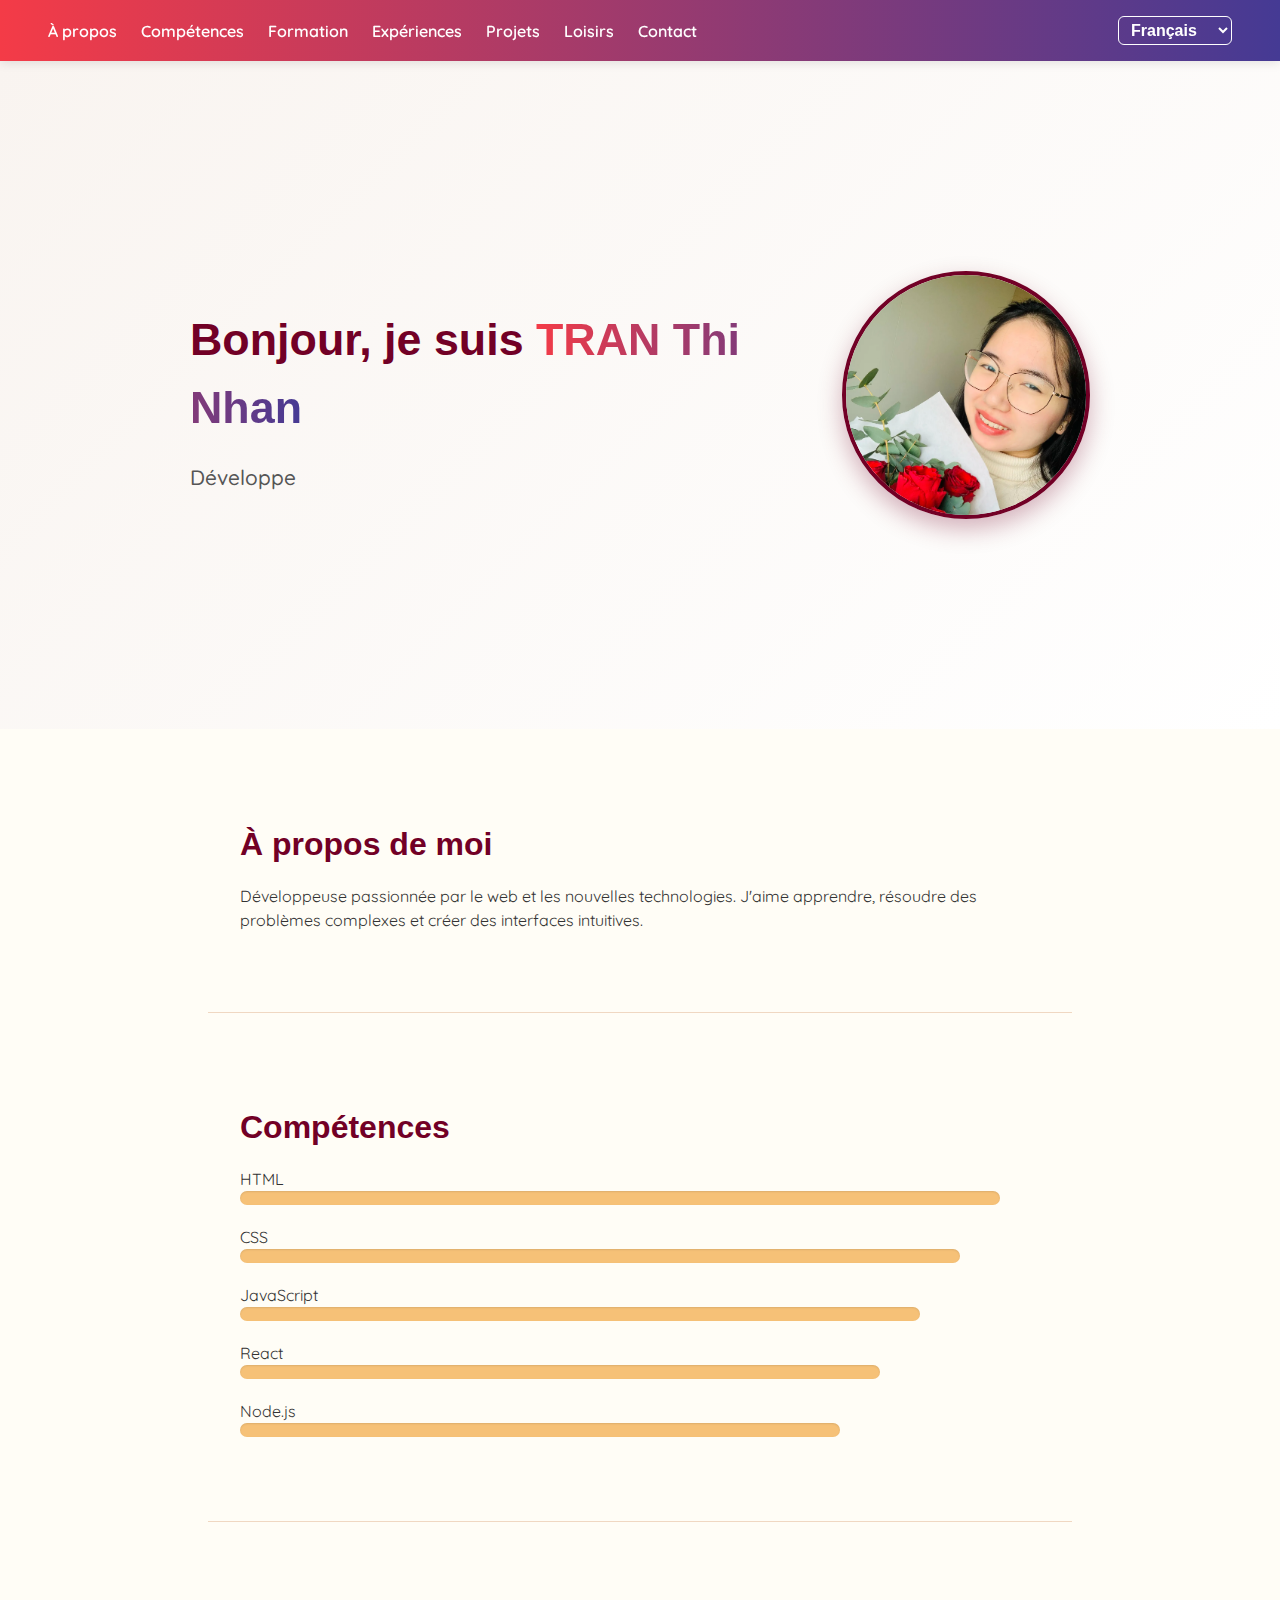
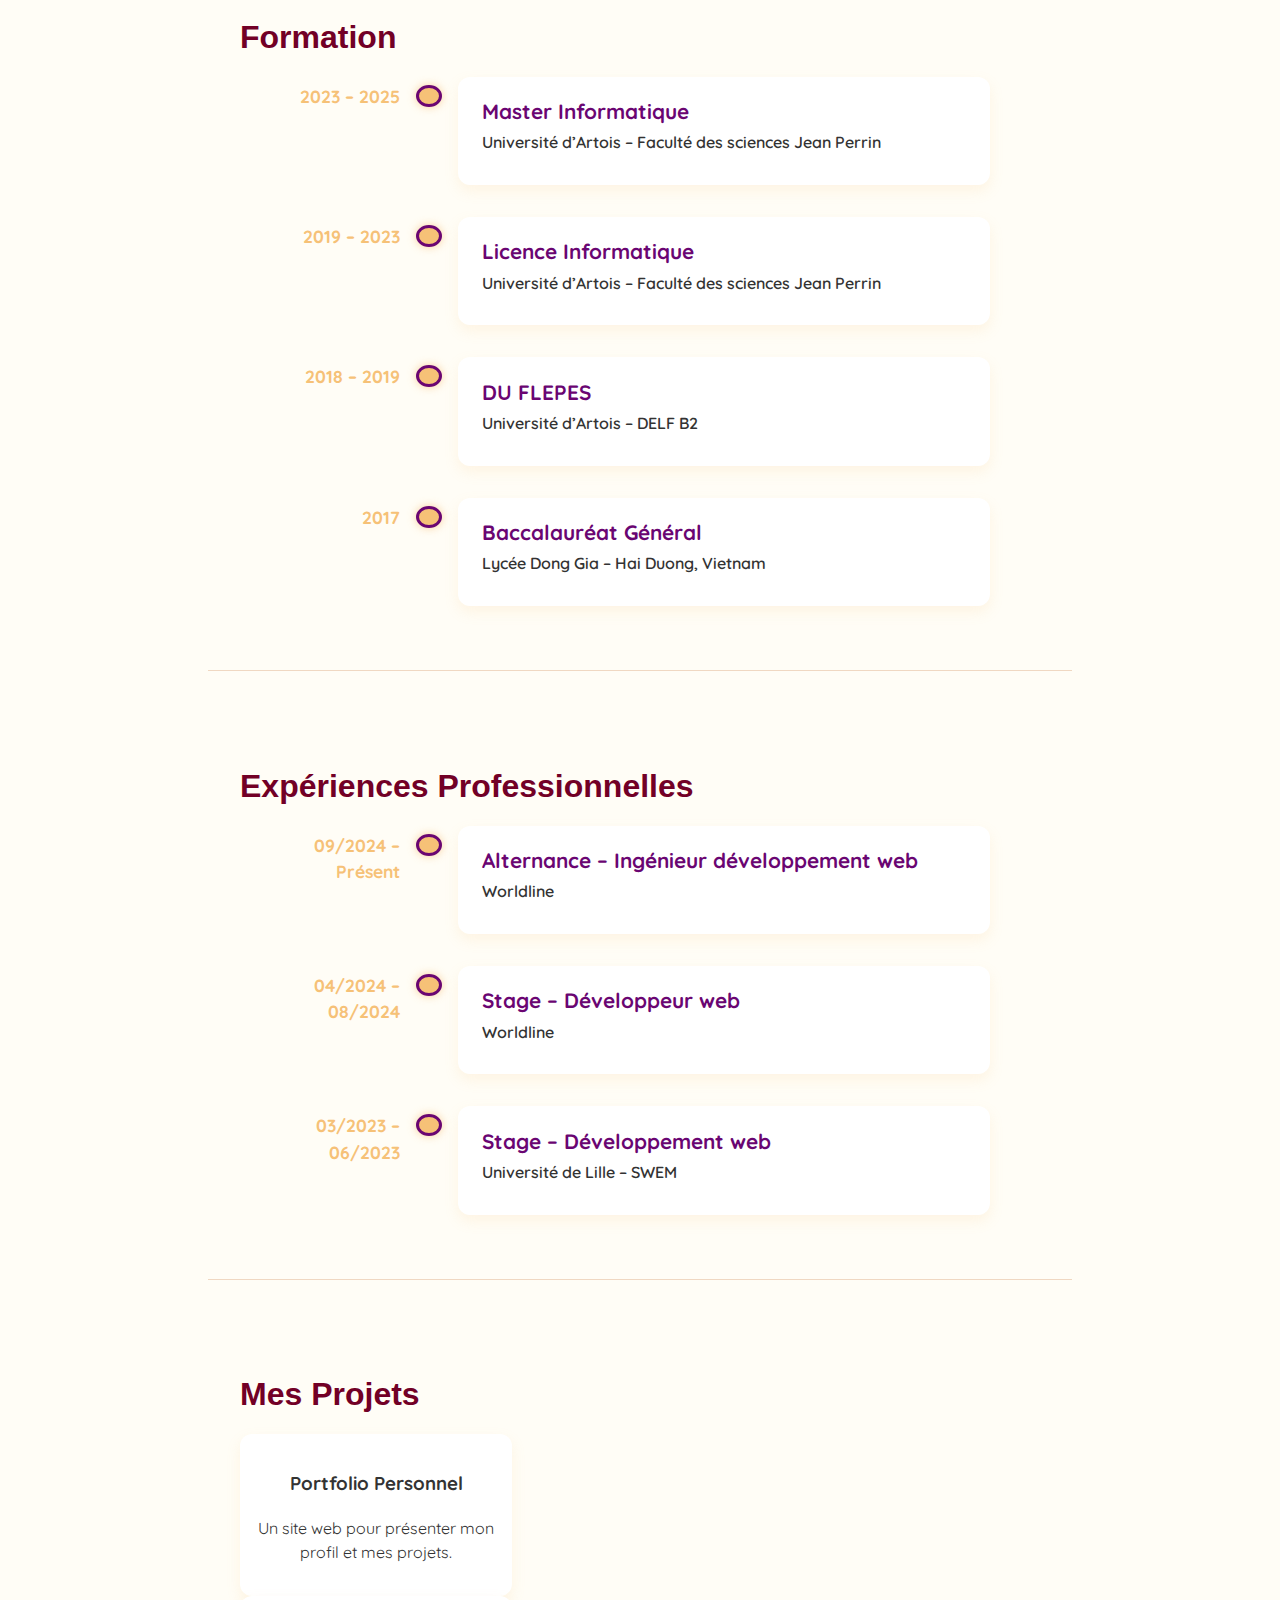
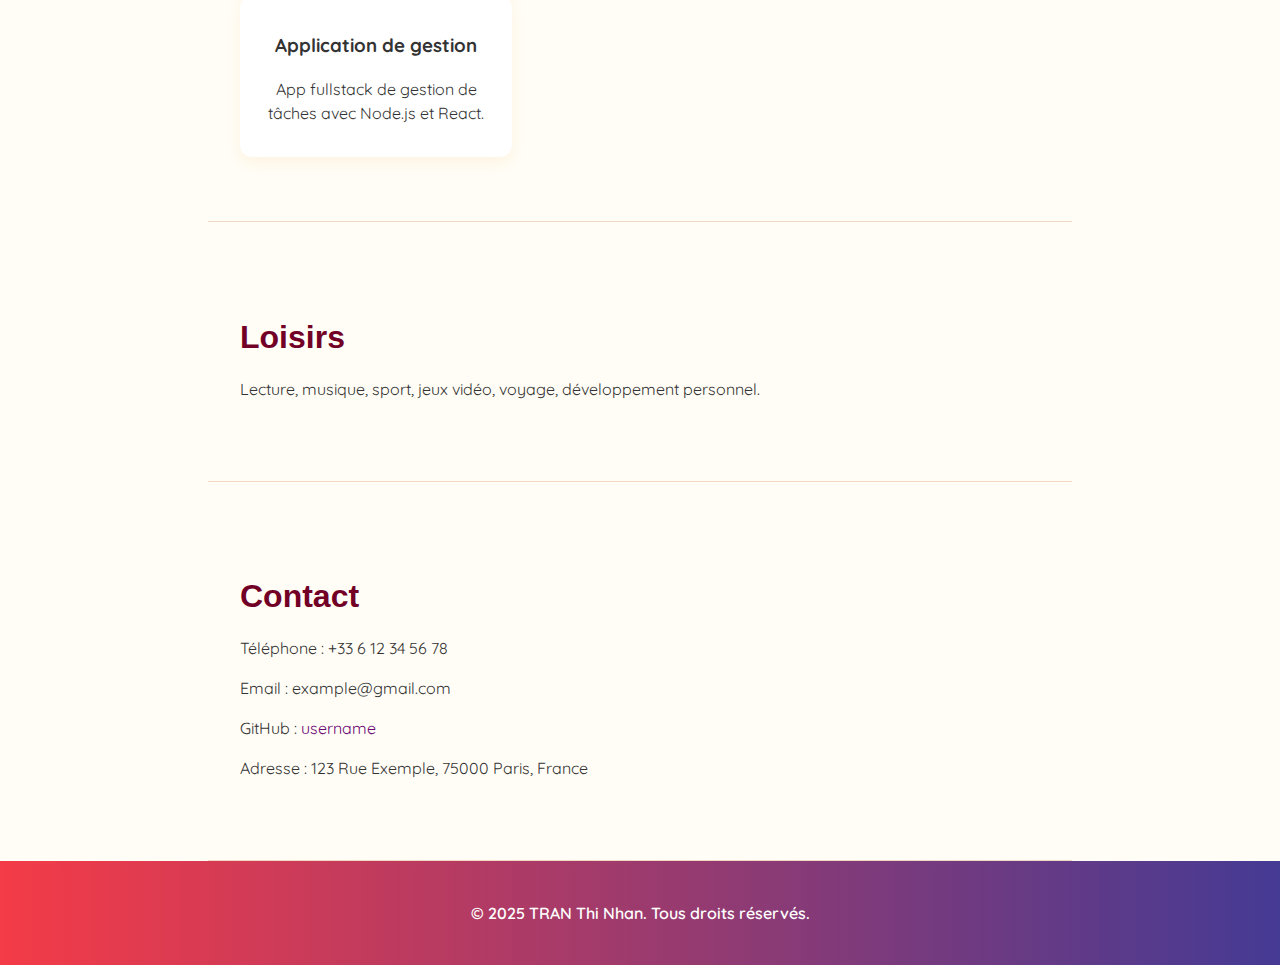
<file: home.html>
<!DOCTYPE html>
<html lang="fr">
<head>
    <meta charset="UTF-8" />
    <meta name="viewport" content="width=device-width, initial-scale=1" />
    <title>Mon Portfolio</title>

    <link href="https://fonts.googleapis.com/css2?family=Quicksand:wght@400;600;700&display=swap" rel="stylesheet" />
    <link rel="stylesheet" href="styles.css" />
    <script src="script.js" defer></script>
</head>

<body>
<header>
    <nav>
        <ul class="nav-links">
            <li><a href="#about" id="nav_about">À propos</a></li>
            <li><a href="#skills" id="nav_skills">Compétences</a></li>
            <li><a href="#formation" id="nav_formation">Formation</a></li>
            <li><a href="#experience" id="nav_experience">Expériences</a></li>
            <li><a href="#projects" id="nav_projects">Projets</a></li>
            <li><a href="#hobbies" id="nav_hobbies">Loisirs</a></li>
            <li><a href="#contact" id="nav_contact">Contact</a></li>
        </ul>
    </nav>
    <div class="language-switcher">
        <select id="languageSwitcher">
            <option value="fr" selected>Français</option>
            <option value="en">English</option>
            <option value="vi">Tiếng Việt</option>
        </select>
    </div>
</header>


<section class="hero">
    <div class="hero-content">
        <div class="hero-text">
            <h1 id="heroTitle">Bonjour, je suis <span class="highlight">TRAN Thi Nhan</span></h1>
            <p id="heroSubtitle">Développeuse Fullstack Junior</p>
        </div>
        <div class="hero-image">
            <img src="avatar.webp" alt="TRAN Thi Nhan portrait" />
        </div>
    </div>
</section>


<section id="about" class="about">
    <h2 id="aboutTitle">À propos de moi</h2>
    <p id="aboutText">Développeuse passionnée par le web et les nouvelles technologies. J'aime apprendre, résoudre des problèmes complexes et créer des interfaces intuitives.</p>
</section>

<section id="skills" class="skills">
    <h2 id="skillsTitle">Compétences</h2>
    <div class="skill-bar">
        <div class="skill-name">HTML</div>
        <div class="bar-container"><div class="bar" style="--skill-level: 95%; width: 95%; background:#f6c177;"></div></div>
    </div>
    <div class="skill-bar">
        <div class="skill-name">CSS</div>
        <div class="bar-container"><div class="bar" style="--skill-level: 90%; width: 90%; background:#f6c177;"></div></div>
    </div>
    <div class="skill-bar">
        <div class="skill-name">JavaScript</div>
        <div class="bar-container"><div class="bar" style="--skill-level: 85%; width: 85%; background:#f6c177;"></div></div>
    </div>
    <div class="skill-bar">
        <div class="skill-name">React</div>
        <div class="bar-container"><div class="bar" style="--skill-level: 80%; width: 80%; background:#f6c177;"></div></div>
    </div>
    <div class="skill-bar">
        <div class="skill-name">Node.js</div>
        <div class="bar-container"><div class="bar" style="--skill-level: 75%; width: 75%; background:#f6c177;"></div></div>
    </div>
</section>

<section id="formation" class="timeline-section">
    <h2>Formation</h2>
    <div class="timeline">
        <div class="timeline-item">
            <div class="timeline-date">2023 – 2025</div>
            <div class="timeline-dot"></div>
            <div class="timeline-content">
                <h3>Master Informatique</h3>
                <span>Université d’Artois – Faculté des sciences Jean Perrin</span>
                <p>Programme avancé en développement logiciel, bases de données et systèmes distribués.</p>
            </div>
        </div>

        <div class="timeline-item">
            <div class="timeline-date">2019 – 2023</div>
            <div class="timeline-dot"></div>
            <div class="timeline-content">
                <h3>Licence Informatique</h3>
                <span>Université d’Artois – Faculté des sciences Jean Perrin</span>
                <p>Études fondamentales en informatique, algorithmique et développement web.</p>
            </div>
        </div>

        <div class="timeline-item">
            <div class="timeline-date">2018 – 2019</div>
            <div class="timeline-dot"></div>
            <div class="timeline-content">
                <h3>DU FLEPES</h3>
                <span>Université d’Artois – DELF B2</span>
                <p>Diplôme universitaire de français langue étrangère pour études supérieures.</p>
            </div>
        </div>

        <div class="timeline-item">
            <div class="timeline-date">2017</div>
            <div class="timeline-dot"></div>
            <div class="timeline-content">
                <h3>Baccalauréat Général</h3>
                <span>Lycée Dong Gia – Hai Duong, Vietnam</span>
                <p>Spécialisation en sciences, mention bien.</p>
            </div>
        </div>
    </div>
</section>

<section id="experience" class="timeline-section">
    <h2>Expériences Professionnelles</h2>
    <div class="timeline">
        <div class="timeline-item">
            <div class="timeline-date">09/2024 – Présent</div>
            <div class="timeline-dot"></div>
            <div class="timeline-content">
                <h3>Alternance – Ingénieur développement web</h3>
                <span>Worldline</span>
                <p>Stack : Spring Boot, Vue.js, MariaDB, Docker
                    Développement d’une messagerie interne, architecture front/backend, tests.</p>
            </div>
        </div>

        <div class="timeline-item">
            <div class="timeline-date">04/2024 – 08/2024</div>
            <div class="timeline-dot"></div>
            <div class="timeline-content">
                <h3>Stage – Développeur web</h3>
                <span>Worldline</span>
                <p>Stack : Flask, MySQL
                    Application de monitoring temps réel, tableaux de bord dynamiques.</p>
            </div>
        </div>

        <div class="timeline-item">
            <div class="timeline-date">03/2023 – 06/2023</div>
            <div class="timeline-dot"></div>
            <div class="timeline-content">
                <h3>Stage – Développement web</h3>
                <span>Université de Lille – SWEM</span>
                <p>Stack : Django
                    Refactoring, nouvelles fonctionnalités, travail d'équipe universitaire.</p>
            </div>
        </div>
    </div>
</section>

<section id="projects" class="projects">
    <h2>Mes Projets</h2>
    <div class="project-list">
        <div class="project-card">
            <h3>Portfolio Personnel</h3>
            <p>Un site web pour présenter mon profil et mes projets.</p>
        </div>
        <div class="project-card">
            <h3>Application de gestion</h3>
            <p>App fullstack de gestion de tâches avec Node.js et React.</p>
        </div>
    </div>
</section>

<section id="hobbies" class="hobbies">
    <h2>Loisirs</h2>
    <p>Lecture, musique, sport, jeux vidéo, voyage, développement personnel.</p>
</section>

<section id="contact" class="contact">
    <h2 id="contactTitle">Contact</h2>
    <p id="contactPhone">Téléphone : +33 6 12 34 56 78</p>
    <p id="contactEmail">Email : example@gmail.com</p>
    <p id="contactGitHub">GitHub : <a href="https://github.com/username" target="_blank">username</a></p>
    <p id="contactAddress">Adresse : 123 Rue Exemple, 75000 Paris, France</p>
</section>

<footer>
    <p>&copy; 2025 TRAN Thi Nhan. Tous droits réservés.</p>
</footer>

<!-- Nếu bạn có script JS thì chèn vào đây -->

</body>
</html>
</file>
<file: styles.css>
/* Theme màu sắc chính (gradient đỏ - tím) */
:root {
    --color-gradient-start: #f43b47;
    --color-gradient-end: #453a94;
    --color-highlight: #720026;
    --color-light-bg: #fffdf6;
    --color-primary: #6a0572;
    --color-secondary: #f6c177;
    --color-hover: #ff7f50;
    --color-text: #333;
    --color-text-muted: #555;
}

body {
    margin: 0;
    font-family: 'Quicksand', sans-serif;
    background-color: var(--color-light-bg);
    color: var(--color-text);
    line-height: 1.5;
}

header {
    background: linear-gradient(90deg, var(--color-gradient-start), var(--color-gradient-end));
    padding: 1rem 3rem;
    display: flex;
    box-shadow: 0 2px 10px rgba(0, 0, 0, 0.1);
    position: sticky;
    top: 0;
    z-index: 1000;
    justify-content: space-between;
    align-items: center;
}

nav {
    flex: 1;
}

.nav-links {
    list-style: none;
    display: flex;
    justify-content: flex-start;
    gap: 1.5rem;
    margin: 0;
    padding: 0;
}

.nav-links a {
    color: white;
    text-decoration: none;
    font-weight: 600;
    transition: color 0.3s;
    position: relative;
}

.nav-links a:hover {
    color: var(--color-hover);
}

.language-switcher {
    flex: 0 0 auto;
}

#languageSwitcher {
    padding: 0.25rem 0.5rem;
    font-size: 1rem;
    border-radius: 6px;
    border: 1px solid white;
    background-color: transparent;
    color: white;
    cursor: pointer;
    font-weight: 600;
}

/* Hero Section */
.hero {
    padding: 4rem 2rem;
    background: linear-gradient(135deg, #f9f4f0, #fff);
    min-height: 60vh;
    display: flex;
    align-items: center;
    justify-content: center;
}

.hero-content {
    display: flex;
    align-items: center;
    justify-content: space-between;
    max-width: 900px;
    width: 100%;
    gap: 3rem;
    flex-wrap: wrap;
}

.hero-text {
    flex: 1 1 400px;
}

.hero-text h1 {
    font-size: 2.8rem;
    font-weight: 700;
    font-family: 'Segoe UI', Tahoma, Geneva, Verdana, sans-serif;
    color: var(--color-highlight);
    margin-bottom: 0.5rem;
}

.hero-text .highlight {
    background: linear-gradient(90deg, var(--color-gradient-start), var(--color-gradient-end));
    -webkit-background-clip: text;
    -webkit-text-fill-color: transparent;
    color: var(--color-highlight);
}

.hero-text p {
    font-size: 1.3rem;
    font-weight: 500;
    color: var(--color-text-muted);
}

.hero-image {
    flex: 0 1 240px;
    display: flex;
    justify-content: center;
}

.hero-image img {
    width: 240px;
    height: 240px;
    object-fit: cover;
    border-radius: 50%;
    box-shadow: 0 10px 25px rgba(114, 0, 38, 0.3);
    border: 4px solid var(--color-highlight);
    transition: transform 0.4s ease;
}

.hero-image img:hover {
    transform: scale(1.05);
}

/* Responsive */
@media (max-width: 700px) {
    .hero-content {
        flex-direction: column;
        gap: 2rem;
        text-align: center;
    }

    .hero-text {
        flex: none;
    }

    .hero-image {
        flex: none;
    }

    .hero-text h1 {
        font-size: 2rem;
    }
}

/* Sections */
section:not(.hero):not(.logo-marquee) {
    padding: 4rem 2rem;
    border-bottom: 1px solid #f0d8c2;
    max-width: 800px;
    margin: 0 auto;
}

/* Titles */
h2 {
    color: var(--color-highlight);
    font-weight: 700;
    font-size: 2rem;
    margin-bottom: 1rem;
    font-family: 'Segoe UI', Tahoma, Geneva, Verdana, sans-serif;
}

/* Timeline */
.timeline {
    display: flex;
    flex-direction: column;
    gap: 2rem;
    max-width: 700px;
    margin: 0 auto;
    padding: 0 1rem;
}

.timeline-item {
    display: flex;
    align-items: flex-start;
    gap: 1rem;
    position: relative;
}

.timeline-date {
    flex: 0 0 110px;
    font-weight: 700;
    font-size: 1.1rem;
    color: var(--color-secondary);
    text-align: right;
    user-select: none;
    font-variant-numeric: tabular-nums;
    padding-top: 6px;
    min-width: 100px;
}

.timeline-dot {
    flex: 0 0 20px;
    width: 16px;
    height: 16px;
    background: var(--color-secondary);
    border: 3px solid var(--color-primary);
    border-radius: 50%;
    margin-top: 8px;
    position: relative;
    box-shadow: 0 0 8px rgba(246, 193, 119, 0.7);
    transition: background-color 0.3s, box-shadow 0.3s;
}

.timeline-item:hover .timeline-dot {
    background: var(--color-hover);
    box-shadow: 0 0 15px rgba(255, 127, 80, 0.9);
}

.timeline-content {
    flex: 1;
    background: #fff;
    border-radius: 12px;
    padding: 1.2rem 1.5rem;
    box-shadow: 0 6px 14px rgba(246, 193, 119, 0.15);
    position: relative;
    max-height: 70px;
    overflow: hidden;
    transition: opacity 0.4s ease, max-height 0.4s ease;
    cursor: pointer;
}

.timeline-item:hover .timeline-content {
    max-height: 350px;
    box-shadow: 0 12px 28px rgba(246, 193, 119, 0.3);
}

.timeline-content h3 {
    margin: 0;
    font-weight: 700;
    font-size: 1.3rem;
    color: var(--color-primary);
    user-select: none;
}

.timeline-content span {
    display: block;
    font-weight: 600;
    color: var(--color-text);
    margin-top: 0.2rem;
    font-size: 1rem;
    user-select: none;
}

.timeline-content p {
    margin-top: 0.8rem;
    font-weight: 400;
    color: var(--color-text-muted);
    line-height: 1.5;
    opacity: 0;
    max-height: 0;
    overflow: hidden;
    transition: opacity 0.4s ease, max-height 0.4s ease;
    font-size: 1rem;
    white-space: pre-line;
}

.timeline-item:hover .timeline-content p {
    opacity: 1;
    max-height: 400px;
}

/* Responsive nhỏ */
@media (max-width: 600px) {
    .timeline-item {
        flex-direction: column;
    }

    .timeline-date {
        text-align: left;
        padding-bottom: 0.5rem;
        flex: none;
        width: 100%;
    }

    .timeline-dot {
        margin: 0 0 8px 8px;
    }

    .timeline-content {
        max-height: none;
        box-shadow: none;
        padding: 1rem 1rem 1.2rem;
    }

    .timeline-content p {
        opacity: 1;
        max-height: none;
    }
}

/* Skills bar */
.skill-bar {
    margin-bottom: 20px;
}

.skill-bar span {
    display: block;
    margin-bottom: 6px;
    font-weight: 600;
    color: var(--color-primary); /* dùng màu chính */
    font-size: 1.05rem;
}

/* Thanh nền xám nhẹ */
.bar {
    background: #f0d8c2; /* ánh kem nhẹ cùng tông nền */
    border-radius: 12px;
    height: 14px;
    overflow: hidden;
    box-shadow: inset 0 1px 2px rgba(0, 0, 0, 0.1);
}

/* Phần đầy – dùng màu phụ nổi bật */
.fill {
    background: linear-gradient(
            90deg,
            var(--color-secondary),
            var(--color-hover)
    ); /* từ vàng sang cam */
    height: 100%;
    border-radius: 12px;
    transition: width 0.6s ease;
}
.fill:hover {
    filter: brightness(1.1);
}

/* Projects */
.project-tabs {
    display: flex;
    justify-content: center;
    gap: 1rem;
    margin-bottom: 2rem;
}

.tab-btn {
    padding: 0.7rem 1.5rem;
    background: linear-gradient(90deg, var(--color-gradient-start), var(--color-gradient-end));
    color: white;
    border: none;
    border-radius: 25px;
    font-size: 1rem;
    font-weight: 600;
    cursor: pointer;
    transition: transform 0.3s ease, box-shadow 0.3s ease;
    box-shadow: 0 4px 12px rgba(114, 0, 38, 0.2);
}

.tab-btn:hover {
    transform: translateY(-2px);
    box-shadow: 0 6px 18px rgba(114, 0, 38, 0.25);
}

.tab-btn.active {
    outline: 3px solid var(--color-secondary);
    box-shadow: 0 0 12px rgba(246, 193, 119, 0.5);
}

.project-panel {
    display: none;
    animation: fadeIn 0.4s ease;
}

.project-panel.active {
    display: flex;
    flex-wrap: wrap;
    gap: 1.5rem;
    justify-content: center;
}

@keyframes fadeIn {
    from { opacity: 0; transform: translateY(10px); }
    to { opacity: 1; transform: translateY(0); }
}

/* Footer */
footer {
    text-align: center;
    padding: 1.5rem 0;
    background: linear-gradient(90deg, var(--color-gradient-start), var(--color-gradient-end));
    color: white;
    font-weight: 600;
    user-select: none;
}

a {
    color: var(--color-primary);
    text-decoration: none;
}

a:hover {
    color: var(--color-hover);
}

.loisirs {
    padding: 4rem 2rem;
    text-align: center;
    background: var(--color-light-bg);
}

.loisir-grid {
    display: flex;
    justify-content: center;
    align-items: center;
    flex-wrap: wrap;
    gap: 3rem;
    margin-top: 2rem;
}

.loisir-item {
    display: flex;
    flex-direction: column;
    align-items: center;
    font-size: 1.2rem;
    color: var(--color-primary);
    transition: transform 0.3s ease, color 0.3s ease, box-shadow 0.3s ease;
    cursor: pointer;
    padding: 1rem;
    border-radius: 16px;
    background: white;
    box-shadow: 0 4px 10px rgba(0, 0, 0, 0.05);
}

.loisir-item i {
    font-size: 60px;
    color: var(--color-gradient-start);
    transition: transform 0.4s ease, color 0.4s ease;
    margin-bottom: 10px;
}

.loisir-item span {
    font-weight: 600;
    font-size: 1.1rem;
    color: var(--color-text);
    transition: color 0.3s;
}

.loisir-item:hover {
    transform: translateY(-8px) scale(1.05);
    box-shadow: 0 8px 20px rgba(114, 0, 38, 0.15);
}

.loisir-item:hover i {
    transform: scale(1.2) rotate(5deg);
    color: var(--color-hover);
}

.loisir-item:hover span {
    color: var(--color-highlight);
}

/* Projets card */
.project-card {
    background: #fff;
    border-radius: 12px;
    padding: 1rem;
    box-shadow: 0 6px 14px rgba(246, 193, 119, 0.15);
    cursor: pointer;
    text-align: center;
    width: 240px;
    transition: transform 0.3s ease;
}

.project-card:hover {
    transform: scale(1.05);
}

.project-card img {
    width: 100%;
    border-radius: 8px;
    margin-bottom: 10px;
    height: 140px;
    object-fit: cover;
}

.tags {
    margin-top: 0.5rem;
}

.tag {
    background: var(--color-secondary);
    color: white;
    padding: 4px 10px;
    border-radius: 12px;
    font-size: 0.85rem;
    margin: 0 5px 5px 0;
    display: inline-block;
}

/* Modal */
.modal {
    display: none;
    position: fixed;
    z-index: 9999;
    left: 0; top: 0;
    width: 100%; height: 100%;
    background: rgba(0,0,0,0.6);
    justify-content: center;
    align-items: center;
    animation: fadeIn 0.3s;
}

.modal.show {
    display: flex;
}

.modal-content {
    background: #fff;
    padding: 2rem;
    border-radius: 16px;
    max-width: 600px;
    width: 90%;
    position: relative;
    box-shadow: 0 10px 30px rgba(0,0,0,0.3);
    animation: slideUp 0.4s ease;
}

.modal .close {
    position: absolute;
    top: 10px; right: 15px;
    font-size: 1.5rem;
    cursor: pointer;
}

@keyframes slideUp {
    from { transform: translateY(40px); opacity: 0; }
    to { transform: translateY(0); opacity: 1; }
}

/* Logo image style */
.logo-marquee {
    width: 100vw;
    padding: 2rem 2rem;
    overflow: hidden;
    background: linear-gradient(90deg, var(--color-gradient-start), var(--color-gradient-end));
    border-top: 1px solid rgba(255, 255, 255, 0.2);
    border-bottom: 1px solid rgba(255, 255, 255, 0.2);
    box-sizing: border-box;
}

.logo-track {
    display: inline-flex;
    width: max-content;
    animation: scroll-left 25s linear infinite;
    gap: 2rem;
    align-items: center;
    margin: 0 auto;
}

.logo-track img {
    height: 60px;
    object-fit: contain;
    filter: grayscale(100%);
    opacity: 0.7;
    transition: filter 0.3s ease, opacity 0.3s ease, transform 0.3s ease;
    mix-blend-mode: screen;
}

.logo-track img:hover {
    filter: grayscale(0%);
    opacity: 1;
    transform: scale(1.05);
}

@keyframes scroll-left {
    0% {
        transform: translateX(0%);
    }
    100% {
        transform: translateX(-50%);
    }
}
</file>
